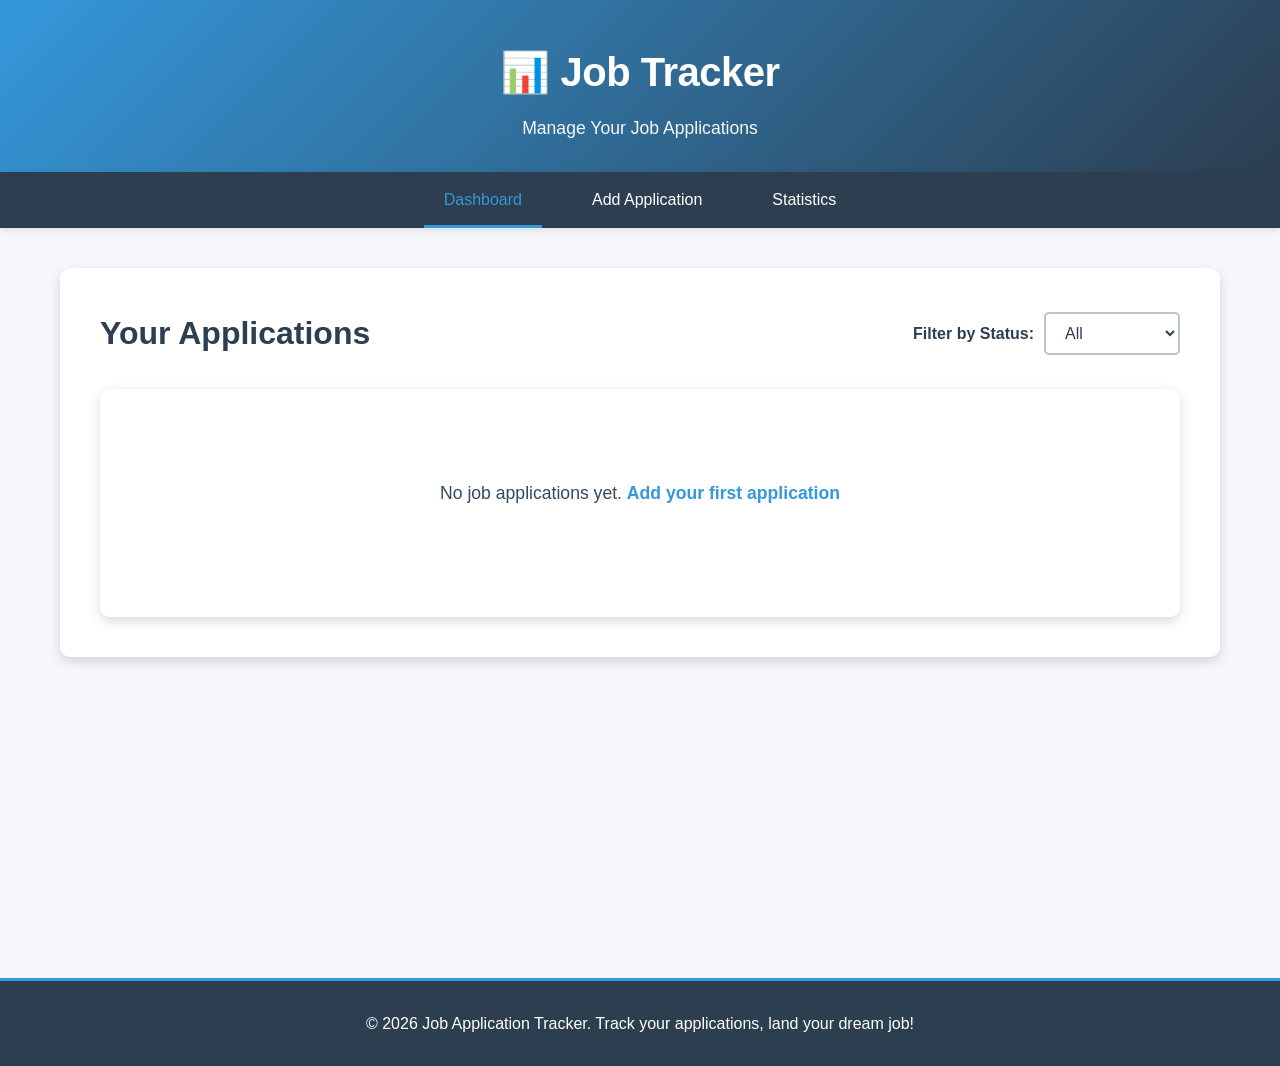
<file: index.html>
<!DOCTYPE html>
<html lang="en">

<head>
    <meta charset="UTF-8">
    <meta name="viewport" content="width=device-width, initial-scale=1.0">
    <meta name="description" content="Job Application Tracker - Track and manage your job applications efficiently">
    <meta name="author" content="Job Application Tracker">
    <title>Job Application Tracker - Dashboard</title>
    <link rel="stylesheet" href="styles.css">
</head>

<body>
    <!-- Header with navigation -->
    <header class="header">
        <div class="container">
            <div class="header-content">
                <h1 class="logo">📊 Job Tracker</h1>
                <p class="tagline">Manage Your Job Applications</p>
            </div>
        </div>
    </header>

    <!-- Navigation menu -->
    <nav class="navbar">
        <div class="container">
            <ul class="nav-menu">
                <li><a href="index.html" class="nav-link active">Dashboard</a></li>
                <li><a href="application.html" class="nav-link">Add Application</a></li>
                <li><a href="statistics.html" class="nav-link">Statistics</a></li>
            </ul>
        </div>
    </nav>
    
    <!-- Main content -->
    <main class="main-content">
        <div class="container">
            <!-- Dashboard section -->
            <section class="dashboard-section">
                <div class="section-header">
                    <h2>Your Applications</h2>
                    <div class="filter-controls">
                        <label for="status-filter">Filter by Status:</label>
                        <select id="status-filter" class="filter-select">
                            <option value="all">All</option>
                            <option value="Applied">Applied</option>
                            <option value="Interviewed">Interviewed</option>
                            <option value="Offered">Offered</option>
                            <option value="Rejected">Rejected</option>
                        </select>
                    </div>
                </div>
                <!-- Applications table -->
                <section class="applications-container">
                    <div id="empty-state" class="empty-state">
                        <p>No job applications yet. <a href="application.html">Add your first application</a></p>
                    </div>
                    <table id="applications-table" class="applications-table hidden">
                        <thead>
                            <tr>
                                <th>Company</th>
                                <th>Position</th>
                                <th>Date Applied</th>
                                <th>Status</th>
                                <th>Notes</th>
                                <th>Actions</th>
                            </tr>
                        </thead>
                        <tbody id="applications-body">
                            <!-- Populated by JavaScript -->
                        </tbody>
                    </table>
                </section>
                </section>
                </div>
                </main>
                
                <!-- Footer -->
                <footer class="footer">
                    <div class="container">
                        <p>&copy; 2026 Job Application Tracker. Track your applications, land your dream job!</p>
                    </div>
                </footer>
                
                <script src="script.js"></script>
                </body>
                
                </html>
</file>
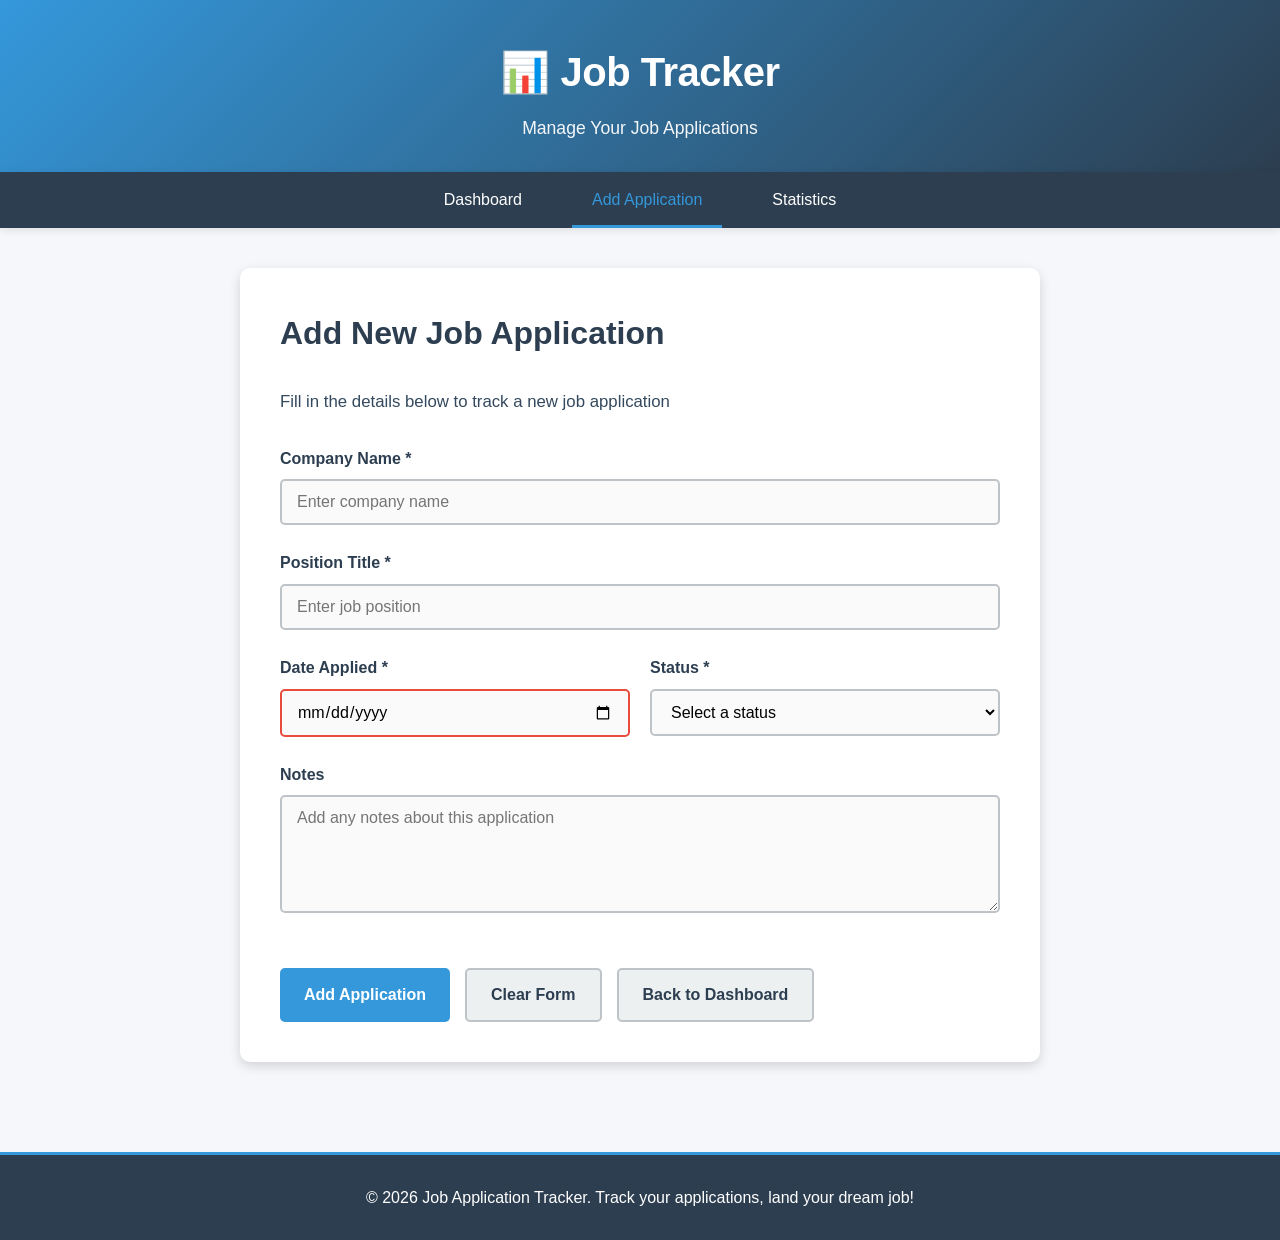
<file: application.html>
<!DOCTYPE html>
<html lang="en">

<head>
    <meta charset="UTF-8">
    <meta name="viewport" content="width=device-width, initial-scale=1.0">
    <meta name="description" content="Add Job Application - Track a new job application">
    <title> Job Application - Job Application Tracker</title>
    <link rel="stylesheet" href="styles.css">
</head>

<body>
    <!-- Header with navigation -->
    <header class="header">
        <div class="container">
            <div class="header-content">
                <h1 class="logo">📊 Job Tracker</h1>
                <p class="tagline">Manage Your Job Applications</p>
            </div>
        </div>
    </header>

    <!-- Navigation menu -->
    <nav class="navbar">
        <div class="container">
            <ul class="nav-menu">
                <li><a href="index.html" class="nav-link">Dashboard</a></li>
                <li><a href="application.html" class="nav-link active">Add Application</a></li>
                <li><a href="statistics.html" class="nav-link">Statistics</a></li>
            </ul>
        </div>
    </nav>

    <!-- Main content -->
    <main class="main-content">
        <div class="container">
            <!-- Add application section -->
            <section class="form-section">
                <div class="section-header">
                    <h2>Add New Job Application</h2>
                    <p class="section-description">Fill in the details below to track a new job application</p>
                </div>
                <!-- Application form -->
                <form id="application-form" class="application-form" novalidate>
                    <div class="form-group">
                        <label for="company-name">Company Name *</label>
                        <input type="text" id="company-name" name="company" placeholder="Enter company name" required>
                        <span class="error-message" id="company-error"></span>
                    </div>
                
                    <div class="form-group">
                        <label for="position-title">Position Title *</label>
                        <input type="text" id="position-title" name="position" placeholder="Enter job position" required>
                        <span class="error-message" id="position-error"></span>
                    </div>
                
                    <div class="form-row">
                        <div class="form-group">
                            <label for="date-applied">Date Applied *</label>
                            <input type="date" id="date-applied" name="dateApplied" required>
                            <span class="error-message" id="date-error"></span>
                        </div>
                
                        <div class="form-group">
                            <label for="application-status">Status *</label>
                            <select id="application-status" name="status" required>
                                <option value="">Select a status</option>
                                <option value="Applied">Applied</option>
                                <option value="Interviewed">Interviewed</option>
                                <option value="Offered">Offered</option>
                                <option value="Rejected">Rejected</option>
                            </select>
                            <span class="error-message" id="status-error"></span>
                        </div>
                    </div>
                
                    <div class="form-group">
                        <label for="application-notes">Notes</label>
                        <textarea id="application-notes" name="notes" placeholder="Add any notes about this application"
                            rows="5"></textarea>
                        <span class="error-message" id="notes-error"></span>
                    </div>
                
                    <div class="form-actions">
                        <button type="submit" class="btn btn-primary">Add Application</button>
                        <button type="reset" class="btn btn-secondary">Clear Form</button>
                        <a href="index.html" class="btn btn-secondary">Back to Dashboard</a>
                    </div>
                
                    <!-- Success message -->
                    <div id="success-message" class="success-message hidden">
                        ✓ Application added successfully! Redirecting to dashboard...
                    </div>
                </form>
                </section>
                </div>
                </main>
                
                <!-- Footer -->
                <footer class="footer">
                    <div class="container">
                        <p>&copy; 2026 Job Application Tracker. Track your applications, land your dream job!</p>
                    </div>
                </footer>
                
                <script src="script.js"></script>
                </body>
                
                </html>
</file>
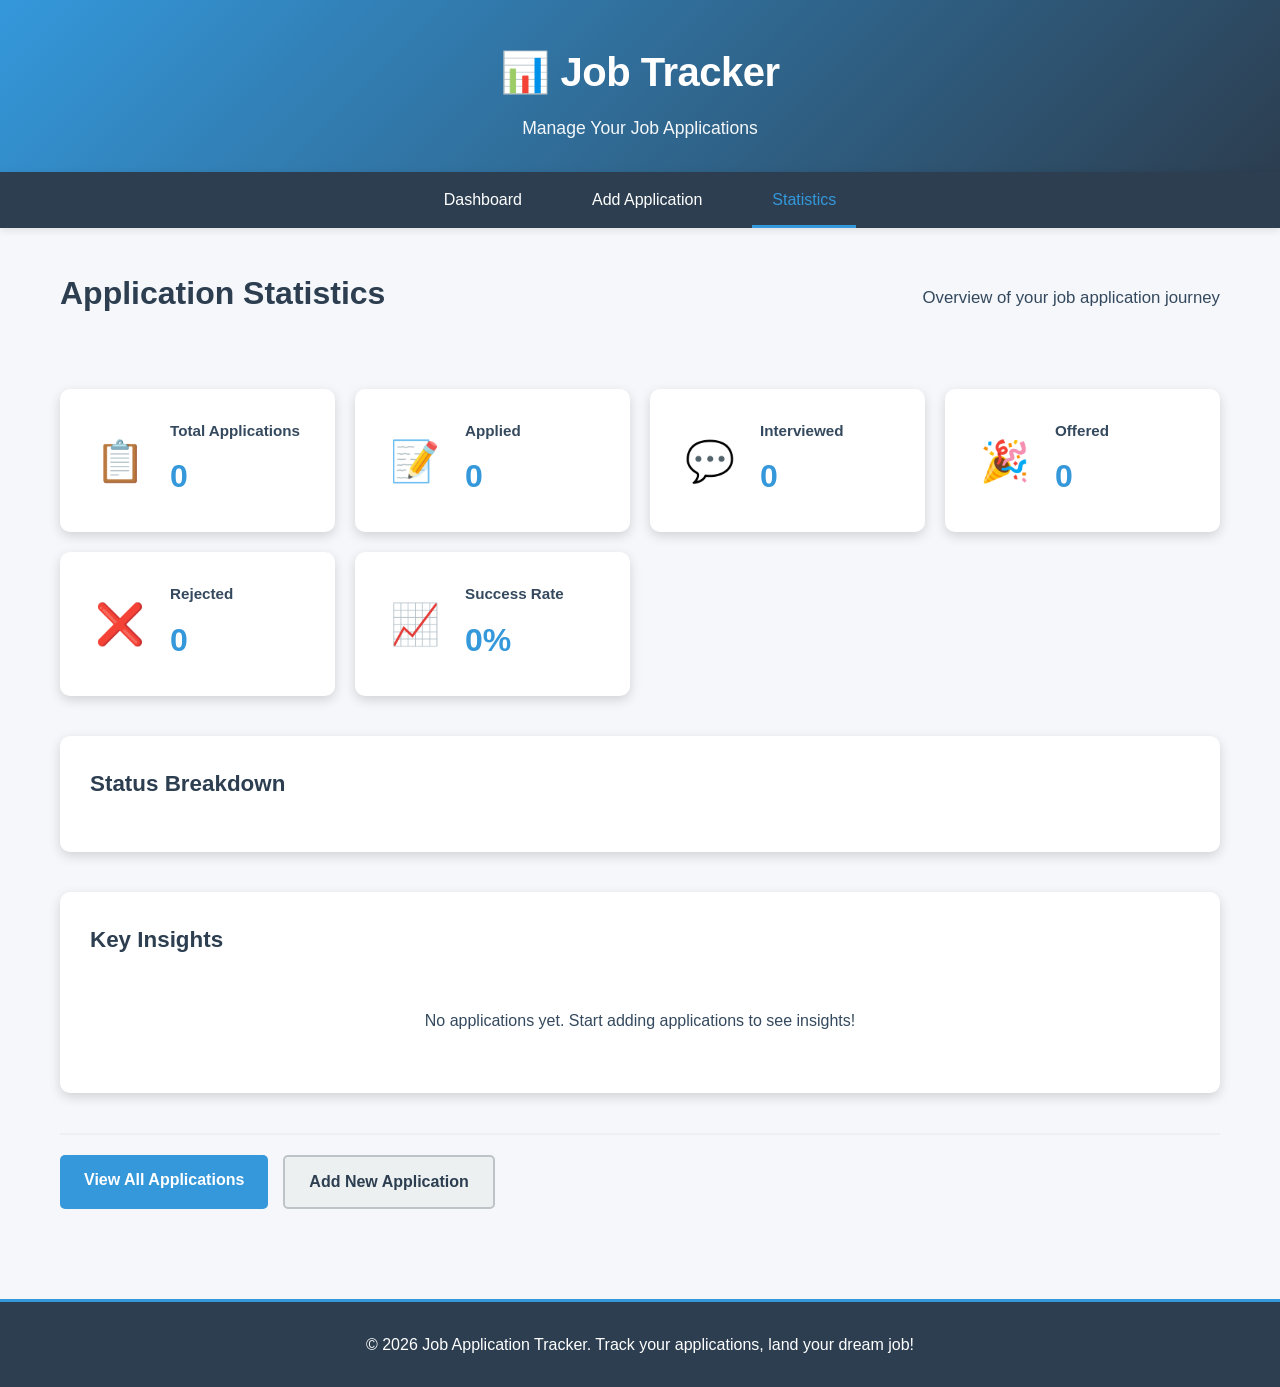
<file: statistics.html>
<!DOCTYPE html>
<html lang="en">

<head>
    <meta charset="UTF-8">
    <meta name="viewport" content="width=device-width, initial-scale=1.0">
    <meta name="description" content="Application Statistics - View analytics and insights about your job applications">
    <title>Statistics - Job Application Tracker</title>
    <link rel="stylesheet" href="styles.css">
</head>

<body>
    <!-- Header with navigation -->
    <header class="header">
        <div class="container">
            <div class="header-content">
                <h1 class="logo">📊 Job Tracker</h1>
                <p class="tagline">Manage Your Job Applications</p>
            </div>
        </div>
    </header>

    <!-- Navigation menu -->
    <nav class="navbar">
        <div class="container">
            <ul class="nav-menu">
                <li><a href="index.html" class="nav-link">Dashboard</a></li>
                <li><a href="application.html" class="nav-link">Add Application</a></li>
                <li><a href="statistics.html" class="nav-link active">Statistics</a></li>
            </ul>
        </div>
    </nav>

    <!-- Main content -->
    <main class="main-content">
        <div class="container">
            <!-- Statistics section -->
            <section class="statistics-section">
                <div class="section-header">
                    <h2>Application Statistics</h2>
                    <p class="section-description">Overview of your job application journey</p>
                </div>
    
                <!-- Stats cards -->
                <section class="stats-grid">
                    <article class="stat-card">
                        <div class="stat-icon">📋</div>
                        <div class="stat-content">
                            <h3>Total Applications</h3>
                            <p class="stat-number" id="total-applications">0</p>
                        </div>
                    </article>
    
                    <article class="stat-card">
                        <div class="stat-icon">📝</div>
                        <div class="stat-content">
                            <h3>Applied</h3>
                            <p class="stat-number" id="applied-count">0</p>
                        </div>
                    </article>
    
                    <article class="stat-card">
                        <div class="stat-icon">💬</div>
                        <div class="stat-content">
                            <h3>Interviewed</h3>
                            <p class="stat-number" id="interviewed-count">0</p>
                        </div>
                    </article>
    
                    <article class="stat-card">
                        <div class="stat-icon">🎉</div>
                        <div class="stat-content">
                            <h3>Offered</h3>
                            <p class="stat-number" id="offered-count">0</p>
                        </div>
                    </article>
    
                    <article class="stat-card">
                        <div class="stat-icon">❌</div>
                        <div class="stat-content">
                            <h3>Rejected</h3>
                            <p class="stat-number" id="rejected-count">0</p>
                        </div>
                    </article>
    
                    <article class="stat-card">
                        <div class="stat-icon">📈</div>
                        <div class="stat-content">
                            <h3>Success Rate</h3>
                            <p class="stat-number" id="success-rate">0%</p>
                        </div>
                    </article>
                </section>
                <!-- Status breakdown section -->
                <section class="breakdown-section">
                    <h3>Status Breakdown</h3>
                    <div class="breakdown-container">
                        <div id="status-breakdown" class="status-breakdown">
                            <!-- Populated by JavaScript -->
                        </div>
                    </div>
                </section>
                
                <!-- Insights section -->
                <section class="insights-section">
                    <h3>Key Insights</h3>
                    <div id="insights-container" class="insights-container">
                        <p class="insight-empty">No applications yet. Start adding applications to see insights!</p>
                    </div>
                </section>
                
                <!-- Actions -->
                <section class="stats-actions">
                    <a href="index.html" class="btn btn-primary">View All Applications</a>
                    <a href="application.html" class="btn btn-secondary">Add New Application</a>
                </section>
                </section>
                </div>
                </main>
                
                <!-- Footer -->
                <footer class="footer">
                    <div class="container">
                        <p>&copy; 2026 Job Application Tracker. Track your applications, land your dream job!</p>
                    </div>
                </footer>
                
                <script src="script.js"></script>
                </body>
                
                </html>
</file>
<file: styles.css>
* {
    margin: 0;
    padding: 0;
    box-sizing: border-box;
}

:root {
    --primary-color: #3498db;
    --primary-hover: #2980b9;
    --secondary-color: #2c3e50;
    --success-color: #27ae60;
    --danger-color: #e74c3c;
    --warning-color: #f39c12;
    --info-color: #16a085;
    --light-gray: #ecf0f1;
    --dark-gray: #34495e;
    --border-color: #bdc3c7;
    --text-color: #2c3e50;
    --font-family: 'Segoe UI', Tahoma, Geneva, Verdana, sans-serif;
    --transition: all 0.3s ease;
    --shadow: 0 2px 8px rgba(0, 0, 0, 0.1);
    --shadow-lg: 0 4px 12px rgba(0, 0, 0, 0.15);
}

html {
    scroll-behavior: smooth;
}

body {
    font-family: var(--font-family);
    color: var(--text-color);
    background-color: #f5f7fa;
    line-height: 1.6;
}

.container {
    max-width: 1200px;
    margin: 0 auto;
    padding: 0 20px;
}

header {
    background: linear-gradient(135deg, var(--primary-color) 0%, var(--secondary-color) 100%);
    color: white;
    padding: 40px 0 30px;
    box-shadow: var(--shadow-lg);
}

.header-content {
    text-align: center;
}

.logo {
    font-size: 2.5rem;
    font-weight: 700;
    margin-bottom: 10px;
    letter-spacing: -0.5px;
}

.tagline {
    font-size: 1.1rem;
    font-weight: 300;
    opacity: 0.95;
}

.navbar {
    background-color: var(--secondary-color);
    box-shadow: var(--shadow);
    position: sticky;
    top: 0;
    z-index: 100;
}

.nav-menu {
    list-style: none;
    display: flex;
    justify-content: center;
    gap: 30px;
    padding: 0;
}

.nav-link {
    color: white;
    text-decoration: none;
    padding: 15px 20px;
    display: block;
    transition: var(--transition);
    font-weight: 500;
    position: relative;
}

.nav-link:hover,
.nav-link.active {
    color: var(--primary-color);
}

.nav-link.active::after {
    content: '';
    position: absolute;
    bottom: 0;
    left: 0;
    right: 0;
    height: 3px;
    background-color: var(--primary-color);
}
.main-content {
    min-height: calc(100vh - 200px);
    padding: 40px 0;
}

/* Section styles */
.section-header {
    margin-bottom: 30px;
    display: flex;
    justify-content: space-between;
    align-items: center;
    flex-wrap: wrap;
    gap: 20px;
}

.section-header h2 {
    font-size: 2rem;
    color: var(--secondary-color);
}

.section-description {
    color: var(--dark-gray);
    font-size: 1.05rem;
    margin-top: 10px;
}

/* Filter controls */
.filter-controls {
    display: flex;
    align-items: center;
    gap: 10px;
}

.filter-controls label {
    font-weight: 600;
    color: var(--secondary-color);
}

.filter-select {
    padding: 10px 15px;
    border: 2px solid var(--border-color);
    border-radius: 5px;
    background-color: white;
    color: var(--text-color);
    cursor: pointer;
    transition: var(--transition);
    font-size: 1rem;
}

.filter-select:hover,
.filter-select:focus {
    border-color: var(--primary-color);
    outline: none;
    box-shadow: 0 0 0 3px rgba(52, 152, 219, 0.1);
}

.form-section {
    background: white;
    padding: 40px;
    border-radius: 10px;
    box-shadow: var(--shadow-lg);
    max-width: 800px;
    margin: 0 auto;
}

.application-form {
    display: flex;
    flex-direction: column;
}

.form-group {
    margin-bottom: 25px;
    display: flex;
    flex-direction: column;
}

.form-row {
    display: grid;
    grid-template-columns: 1fr 1fr;
    gap: 20px;
}

.form-group label {
    font-weight: 600;
    margin-bottom: 8px;
    color: var(--secondary-color);
    font-size: 1rem;
}

.form-group input,
.form-group textarea,
.form-group select {
    padding: 12px 15px;
    border: 2px solid var(--border-color);
    border-radius: 5px;
    font-size: 1rem;
    font-family: var(--font-family);
    transition: var(--transition);
    background-color: #fafafa;
}

.form-group input:focus,
.form-group textarea:focus,
.form-group select:focus {
    outline: none;
    border-color: var(--primary-color);
    background-color: white;
    box-shadow: 0 0 0 3px rgba(52, 152, 219, 0.1);
}

.form-group input:invalid:not(:placeholder-shown),
.form-group textarea:invalid:not(:placeholder-shown) {
    border-color: var(--danger-color);
}

.error-message {
    color: var(--danger-color);
    font-size: 0.85rem;
    margin-top: 5px;
    display: none;
}

.error-message.show {
    display: block;
}

.form-actions {
    display: flex;
    gap: 15px;
    margin-top: 30px;
    flex-wrap: wrap;
}

.success-message {
    padding: 15px 20px;
    background-color: #d4edda;
    color: #155724;
    border: 1px solid #c3e6cb;
    border-radius: 5px;
    margin-top: 20px;
    display: none;
}

.success-message.show {
    display: block;
}

.btn {
    padding: 12px 24px;
    border: none;
    border-radius: 5px;
    font-size: 1rem;
    font-weight: 600;
    cursor: pointer;
    transition: var(--transition);
    text-decoration: none;
    display: inline-block;
    text-align: center;
}

.btn-primary {
    background-color: var(--primary-color);
    color: white;
}

.btn-primary:hover {
    background-color: var(--primary-hover);
    transform: translateY(-2px);
    box-shadow: var(--shadow-lg);
}

.btn-secondary {
    background-color: var(--light-gray);
    color: var(--text-color);
    border: 2px solid var(--border-color);
}

.btn-secondary:hover {
    background-color: var(--border-color);
    transform: translateY(-2px);
}

.btn-danger {
    background-color: var(--danger-color);
    color: white;
    padding: 8px 16px;
    font-size: 0.9rem;
}

.btn-danger:hover {
    background-color: #c0392b;
}

.btn-edit {
    background-color: var(--info-color);
    color: white;
    padding: 8px 16px;
    font-size: 0.9rem;
}

.btn-edit:hover {
    background-color: #138d75;
}
.applications-container {
    background: white;
    padding: 30px;
    border-radius: 10px;
    box-shadow: var(--shadow-lg);
    overflow-x: auto;
}

.applications-table {
    width: 100%;
    border-collapse: collapse;
    margin-bottom: 20px;
}

.applications-table.hidden {
    display: none;
}

.applications-table thead {
    background-color: var(--secondary-color);
    color: white;
}

.applications-table th {
    padding: 15px;
    text-align: left;
    font-weight: 600;
    border: none;
}

.applications-table td {
    padding: 15px;
    border-bottom: 1px solid var(--light-gray);
}

.applications-table tbody tr {
    transition: var(--transition);
}

.applications-table tbody tr:hover {
    background-color: #f9f9f9;
}

.status-badge {
    padding: 6px 12px;
    border-radius: 20px;
    font-size: 0.85rem;
    font-weight: 600;
    display: inline-block;
}

.status-applied {
    background-color: #e3f2fd;
    color: #1976d2;
}

.status-interviewed {
    background-color: #fff3e0;
    color: #f57c00;
}

.status-offered {
    background-color: #e8f5e9;
    color: #388e3c;
}

.status-rejected {
    background-color: #ffebee;
    color: #c62828;
}

.actions-cell {
    display: flex;
    gap: 8px;
    flex-wrap: wrap;
}

.empty-state {
    text-align: center;
    padding: 60px 20px;
    color: var(--dark-gray);
}

.empty-state p {
    font-size: 1.1rem;
    margin-bottom: 20px;
}

.empty-state a {
    color: var(--primary-color);
    text-decoration: none;
    font-weight: 600;
}

.empty-state a:hover {
    text-decoration: underline;
}

.dashboard-section {
    background: white;
    padding: 40px;
    border-radius: 10px;
    box-shadow: var(--shadow-lg);
}
.statistics-section {
    display: flex;
    flex-direction: column;
    gap: 40px;
}

.stats-grid {
    display: grid;
    grid-template-columns: repeat(auto-fit, minmax(250px, 1fr));
    gap: 20px;
}

.stat-card {
    background: white;
    padding: 30px;
    border-radius: 10px;
    box-shadow: var(--shadow-lg);
    display: flex;
    align-items: center;
    gap: 20px;
    transition: var(--transition);
}

.stat-card:hover {
    transform: translateY(-5px);
    box-shadow: 0 6px 16px rgba(0, 0, 0, 0.12);
}

.stat-icon {
    font-size: 2.5rem;
    min-width: 60px;
    text-align: center;
}

.stat-content h3 {
    font-size: 0.95rem;
    color: var(--dark-gray);
    margin-bottom: 8px;
    font-weight: 600;
}

.stat-number {
    font-size: 2rem;
    font-weight: 700;
    color: var(--primary-color);
}

/* Breakdown section */
.breakdown-section,
.insights-section {
    background: white;
    padding: 30px;
    border-radius: 10px;
    box-shadow: var(--shadow-lg);
}

.breakdown-section h3,
.insights-section h3 {
    font-size: 1.4rem;
    margin-bottom: 20px;
    color: var(--secondary-color);
}

.breakdown-container {
    display: flex;
    flex-direction: column;
    gap: 15px;
}

.status-breakdown {
    display: flex;
    flex-direction: column;
    gap: 15px;
}

.breakdown-item {
    display: flex;
    align-items: center;
    gap: 15px;
}

.breakdown-label {
    min-width: 100px;
    font-weight: 600;
    color: var(--secondary-color);
}

.breakdown-bar {
    flex: 1;
    height: 30px;
    background-color: var(--light-gray);
    border-radius: 15px;
    overflow: hidden;
    position: relative;
}

.breakdown-fill {
    height: 100%;
    background: linear-gradient(90deg, var(--primary-color), var(--primary-hover));
    border-radius: 15px;
    transition: width 0.5s ease;
    display: flex;
    align-items: center;
    justify-content: flex-end;
    padding-right: 10px;
}

.breakdown-fill span {
    color: white;
    font-weight: 600;
    font-size: 0.9rem;
}

.breakdown-count {
    min-width: 50px;
    text-align: right;
    font-weight: 600;
    color: var(--secondary-color);
}

/* Insights container */
.insights-container {
    display: flex;
    flex-direction: column;
    gap: 15px;
}

.insight-item {
    padding: 15px;
    background-color: #f0f7ff;
    border-left: 4px solid var(--primary-color);
    border-radius: 5px;
    color: var(--secondary-color);
}

.insight-empty {
    text-align: center;
    color: var(--dark-gray);
    padding: 30px;
}

.stats-actions {
    display: flex;
    gap: 15px;
    flex-wrap: wrap;
    padding-top: 20px;
    border-top: 2px solid var(--light-gray);
}
.footer {
    background-color: var(--secondary-color);
    color: white;
    text-align: center;
    padding: 30px 0;
    margin-top: 50px;
    border-top: 3px solid var(--primary-color);
}

.footer p {
    margin: 0;
}
.modal {
    display: none;
    position: fixed;
    z-index: 1000;
    left: 0;
    top: 0;
    width: 100%;
    height: 100%;
    background-color: rgba(0, 0, 0, 0.5);
    animation: fadeIn 0.3s ease;
}

.modal.show {
    display: flex;
    align-items: center;
    justify-content: center;
}

.modal-content {
    background-color: white;
    padding: 40px;
    border-radius: 10px;
    box-shadow: var(--shadow-lg);
    max-width: 600px;
    width: 90%;
    animation: slideIn 0.3s ease;
}

.modal-header {
    display: flex;
    justify-content: space-between;
    align-items: center;
    margin-bottom: 20px;
    padding-bottom: 15px;
    border-bottom: 2px solid var(--light-gray);
}

.modal-header h2 {
    margin: 0;
    font-size: 1.5rem;
}

.modal-close {
    background: none;
    border: none;
    font-size: 1.5rem;
    cursor: pointer;
    color: var(--dark-gray);
    transition: var(--transition);
}

.modal-close:hover {
    color: var(--danger-color);
}

.modal-footer {
    display: flex;
    gap: 15px;
    justify-content: flex-end;
    margin-top: 25px;
    padding-top: 20px;
    border-top: 1px solid var(--light-gray);
}

@keyframes fadeIn {
    from {
        opacity: 0;
    }

    to {
        opacity: 1;
    }
}

@keyframes slideIn {
    from {
        transform: translateY(-30px);
        opacity: 0;
    }

    to {
        transform: translateY(0);
        opacity: 1;
    }
}
@media (max-width: 768px) {
    .logo {
        font-size: 2rem;
    }

    .tagline {
        font-size: 1rem;
    }

    .nav-menu {
        gap: 10px;
    }

    .nav-link {
        padding: 12px 15px;
        font-size: 0.95rem;
    }

    .section-header {
        flex-direction: column;
        align-items: flex-start;
    }

    .filter-controls {
        flex-direction: column;
        align-items: flex-start;
        width: 100%;
    }

    .filter-select {
        width: 100%;
    }

    .form-row {
        grid-template-columns: 1fr;
        gap: 0;
    }

    .applications-table {
        font-size: 0.9rem;
    }

    .applications-table th,
    .applications-table td {
        padding: 10px;
    }

    .actions-cell {
        flex-direction: column;
        gap: 5px;
    }

    .stats-grid {
        grid-template-columns: 1fr;
    }

    .stat-card {
        padding: 20px;
        gap: 15px;
    }

    .stat-icon {
        font-size: 2rem;
    }

    .stat-number {
        font-size: 1.5rem;
    }

    .form-actions {
        flex-direction: column;
    }

    .form-actions .btn {
        width: 100%;
    }

    .stats-actions {
        flex-direction: column;
    }

    .stats-actions .btn {
        width: 100%;
    }

    .form-section {
        padding: 25px;
    }

    .dashboard-section {
        padding: 25px;
    }

    .applications-container {
        padding: 20px;
    }

    .modal-content {
        padding: 25px;
        width: 95%;
    }
}
@media (max-width: 480px) {
    .logo {
        font-size: 1.5rem;
    }

    .tagline {
        font-size: 0.9rem;
    }

    .nav-menu {
        flex-direction: column;
        gap: 0;
    }

    .nav-link {
        padding: 12px;
        border-bottom: 1px solid rgba(255, 255, 255, 0.1);
    }

    .nav-link.active::after {
        display: none;
    }

    .section-header h2 {
        font-size: 1.5rem;
    }

    .form-section {
        padding: 20px;
        border-radius: 5px;
    }

    .form-group input,
    .form-group textarea,
    .form-group select {
        font-size: 16px;
    }

    .main-content {
        padding: 20px 0;
    }

    .container {
        padding: 0 15px;
    }

    .applications-table {
        font-size: 0.8rem;
    }

    .applications-table th,
    .applications-table td {
        padding: 8px;
    }

    .stat-card {
        padding: 15px;
    }

    .stat-icon {
        font-size: 1.8rem;
        min-width: 50px;
    }

    .stat-content h3 {
        font-size: 0.85rem;
    }

    .stat-number {
        font-size: 1.3rem;
    }

    .breakdown-label {
        font-size: 0.9rem;
    }

    .header {
        padding: 25px 0 20px;
    }

    .modal-content {
        padding: 20px;
    }

    .modal-header h2 {
        font-size: 1.2rem;
    }

    .btn {
        padding: 10px 15px;
        font-size: 0.9rem;
    }

    .form-actions,
    .stats-actions {
        gap: 10px;
    }
}

/* Utility classes */
.hidden {
    display: none !important;
}

.show {
    display: block !important;
}
</file>
